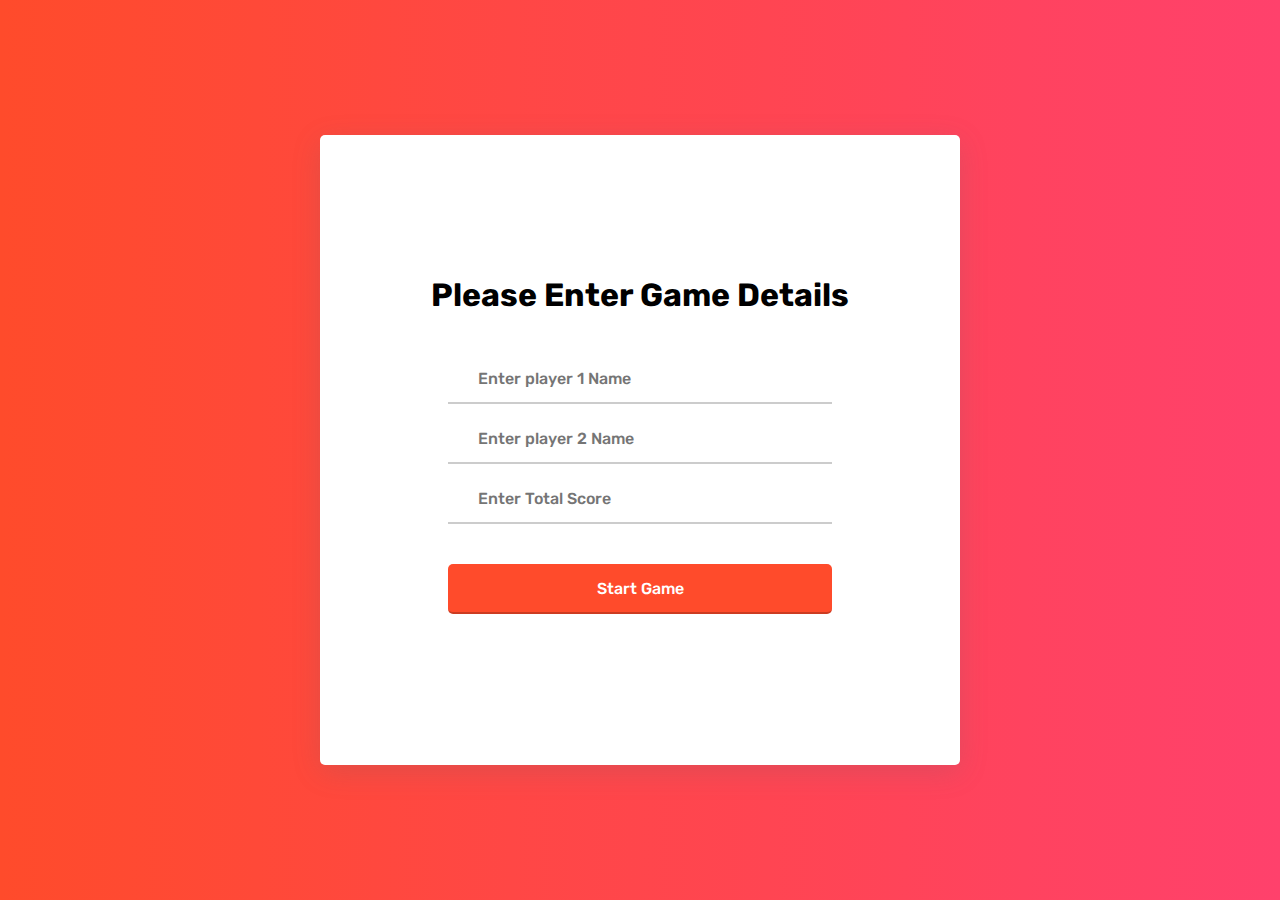
<file: index.html>
<!DOCTYPE html>
<html lang="en">

<head>
    <meta charset="UTF-8">
    <meta http-equiv="X-UA-Compatible" content="IE=edge">
    <meta name="viewport" content="width=device-width, initial-scale=1.0">
    <link rel="stylesheet" href="https://pro.fontawesome.com/releases/v5.10.0/css/all.css"
        integrity="sha384-AYmEC3Yw5cVb3ZcuHtOA93w35dYTsvhLPVnYs9eStHfGJvOvKxVfELGroGkvsg+p" crossorigin="anonymous" />

    <link rel="stylesheet" href="./style/index.css">
    </link>
    <title>Dice Game</title>
</head>

<body>
    <div class="container">
        <div class="dice-game">
            <!-- User input form -->
            <form class="form-container" id="form-container" onSubmit="onSubmit(event)">
                <h1 class="form-heading">
                    Please Enter Game Details
                </h1>
                <div class="input-boxes">
                    <div class="input-group">
                        <i class="fas fa-user"></i>
                        <input type="text" placeholder="Enter player 1 Name" required />
                    </div>
                    <div class="input-group">
                        <i class="fas fa-user"></i>
                        <input type="text" placeholder="Enter player 2 Name" required />
                    </div>
                    <div class="input-group">
                        <i class="fas fa-trophy"></i>
                        <input type="number" placeholder="Enter Total Score" min="10" max="100" required />
                    </div>
                    <div class="input-group button">

                        <input type="submit" value="Start Game" />
                    </div>

                </div>



            </form>

            <!-- Game Board -->
            <div class="board-container" id="board-container">
                <!-- Container of rest & restart button -->
                <div class="reset-container">
                    <div class="reset-button">
                        <input type="button" value="Reset" onclick="resetCurrentGame()" />
                    </div>
                    <div class="reset-button">
                        <input type="button" value="Restart" onclick="restartGame()" />
                    </div>
                </div>
                <div class="board">
                    <!-- player1 left part -->
                    <div class="player1" id="player1">
                        <h1 class="heading">
                            PLAYER 1

                        </h1>
                        <h1 class="score">
                            0
                        </h1>
                        <div class="dice">
                            <img src="./images/dice1.png" />
                        </div>
                        <div class="input-group button" id="player-1-button">
                            <input type="button" value="Roll Dice" onclick="rollDice(1)" />
                        </div>

                    </div>
                    <!-- Player 2 right part -->
                    <div class="player2" id="player2">
                        <h1 class="heading">
                            PLAYER 2

                        </h1>
                        <h1 class="score">
                            0
                        </h1>
                        <div class="dice">
                            <img src="./images/dice1.png" />
                        </div>
                        <div class="input-group button" id="player-2-button">
                            <input type="button" value="Roll Dice" onclick="rollDice(2)" disabled />
                        </div>

                    </div>

                </div>

            </div>
        </div>
    </div>



</body>
<script src="./scripts/index.js"></script>

</html>
</file>
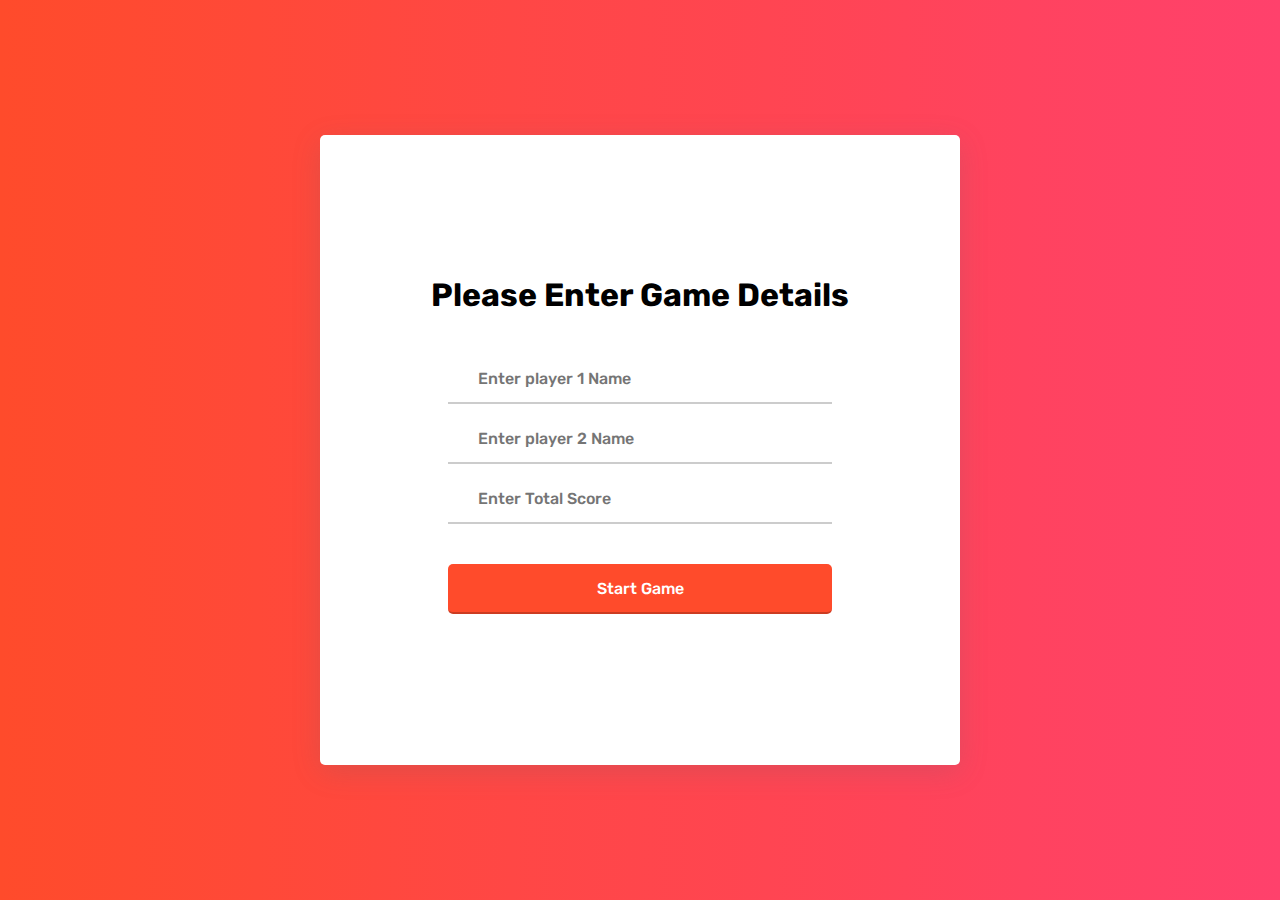
<file: html/index.html>
<!DOCTYPE html>
<html lang="en">

<head>
    <meta charset="UTF-8">
    <meta http-equiv="X-UA-Compatible" content="IE=edge">
    <meta name="viewport" content="width=device-width, initial-scale=1.0">
    <link rel="stylesheet" href="https://pro.fontawesome.com/releases/v5.10.0/css/all.css"
        integrity="sha384-AYmEC3Yw5cVb3ZcuHtOA93w35dYTsvhLPVnYs9eStHfGJvOvKxVfELGroGkvsg+p" crossorigin="anonymous" />

    <link rel="stylesheet" href="../style/index.css">
    </link>
    <title>Dice Game</title>
</head>

<body>
    <div class="container">
        <div class="dice-game">
            <!-- User input form -->
            <form class="form-container" id="form-container" onSubmit="onSubmit(event)">
                <h1 class="form-heading">
                    Please Enter Game Details
                </h1>
                <div class="input-boxes">
                    <div class="input-group">
                        <i class="fas fa-user"></i>
                        <input type="text" placeholder="Enter player 1 Name" required />
                    </div>
                    <div class="input-group">
                        <i class="fas fa-user"></i>
                        <input type="text" placeholder="Enter player 2 Name" required />
                    </div>
                    <div class="input-group">
                        <i class="fas fa-trophy"></i>
                        <input type="number" placeholder="Enter Total Score" min="10" max="100" required />
                    </div>
                    <div class="input-group button">

                        <input type="submit" value="Start Game" />
                    </div>

                </div>



            </form>

            <!-- Game Board -->
            <div class="board-container" id="board-container">
                <!-- Container of rest & restart button -->
                <div class="reset-container">
                    <div class="reset-button">
                        <input type="button" value="Reset" onclick="resetCurrentGame()" />
                    </div>
                    <div class="reset-button">
                        <input type="button" value="Restart" onclick="restartGame()" />
                    </div>
                </div>
                <div class="board">
                    <!-- player1 left part -->
                    <div class="player1" id="player1">
                        <h1 class="heading">
                            PLAYER 1

                        </h1>
                        <h1 class="score">
                            0
                        </h1>
                        <div class="dice">
                            <img src="../images/dice1.png" />
                        </div>
                        <div class="input-group button" id="player-1-button">
                            <input type="button" value="Roll Dice" onclick="rollDice(1)" />
                        </div>

                    </div>
                    <!-- Player 2 right part -->
                    <div class="player2" id="player2">
                        <h1 class="heading">
                            PLAYER 2

                        </h1>
                        <h1 class="score">
                            0
                        </h1>
                        <div class="dice">
                            <img src="../images/dice1.png" />
                        </div>
                        <div class="input-group button" id="player-2-button">
                            <input type="button" value="Roll Dice" onclick="rollDice(2)" disabled />
                        </div>

                    </div>

                </div>

            </div>
        </div>
    </div>



</body>
<script src="../scripts/index.js"></script>

</html>
</file>
<file: style/index.css>
@import url('https://fonts.googleapis.com/css2?family=Rubik:wght@300&display=swap');
*{
    padding: 0;
    margin: 0;
    box-sizing: border-box;
    font-family: 'Rubik',sans-serif;
}
.container{
    max-width: 100%;
    min-height: 100vh;
    background: linear-gradient(to right, #ff4b2b,#ff416c);

}

.dice-game{
    width: 100%;
    height: 100vh;
    display: flex;
    justify-content: center;
    align-items: center;

}
.form-container,
.board-container
{
    width: 50%;
    height: 70vh;
    background: #ffffff;
    border-radius:  5px;
    position: relative;
    box-shadow: rgba(100,100,111,0.2) 0px 7px 29px 0px ;
    
}

.form-container {
    display: flex;
    flex-direction: column;
    justify-content: center;
    align-items: center;
}
.form-heading{
    width: 100%;
    text-align: center;
    white-space: nowrap;
    overflow: hidden;
    text-overflow: ellipsis;
}
.input-boxes{
    margin-top: 30px;
    width: 60%;
}
.input-group{
    display: flex;
    align-items: center;
    height: 50px;
    width: 100%;
    margin: 10px 0;
    position: relative;
}

.input-group input{
    height: 100%;
    width: 100%;
    outline: none;
    border: none;
    padding: 0 30px;
    font-weight: 500;
    font-size: 16px;
    border-bottom: 2px solid rgba(0,0,0,0.2);
}

.input-group input:focus{
    border-color: #ff4b2b;

}
.input-group i {
    position: absolute;
    color: #ff4b2b;
    font-size: 17px;
}
.button{
    margin-top: 40px;
}
.button input{
   color: #ffffff;
   background: #ff4b2b;
   border-radius: 5px;
   padding: 0;
   cursor: pointer;
   transition: all 0.4s ease;
}

.button input:hover{
    background: linear-gradient(to right, #eb3349, #f45c43);

}

.board-container{
    display: none;

}

.board{
    display: flex;
    width: 100%;
    height: 100%;

}
.player1,
.player2{
    width: 50%;
    height: 100%;
    border-radius: 5px;
    display: flex;
    flex-direction: column;
    justify-content: space-evenly;
    align-items: center;

}
.player1{
    background: #f5f5f5;
}



.heading{
    font-size: 6vh;
    white-space: nowrap;
    overflow: hidden;
    text-overflow: ellipsis;
    width: 100%;
    text-align: center;
}
.score{
    color: #ff4b2b;
    font-size: 10vh;
}
.dice{
    width: 50%;
    height:50%;
    display: flex;
    justify-content: center;
    align-items: center;
}

.dice img{
    max-width: 100%;
    max-height: 100%;
    border-radius: 5px;
    box-shadow: rgba(100,100,111,0.2) 0px 7px 29px 0px ;
}
#player-1-button ,
#player-2-button {
    width: 50%;
}


#player-1-button input[disabled],
#player-2-button input[disabled]{
    background: #f5f5f5;
    color: #000000;
    cursor: not-allowed;
}
.winner{
    position: absolute;
    width: 50%;
    height: 100%;
    background: #fff;
    opacity: 0.5;
    background: url("../images/winner.gif");
    z-index: 100;
}

.reset-button input{
    color: #ffffff;
    background: #ff4b2b;
    border-radius: 5px;
    padding: 0;
    cursor: pointer;
    transition: all 0.4s ease;
    width: 100px;
    height: 30px;
    margin: 10px 10px;
    border: 0px solid;
}
.reset-button input:hover{
    background: linear-gradient(to right, #eb3349, #f45c43);

}

.reset-container {
    /* display: flex;
    justify-content: center;
    align-items: center; */
    position: absolute;
    top: 15%;
    right: 43%;
}
</file>
